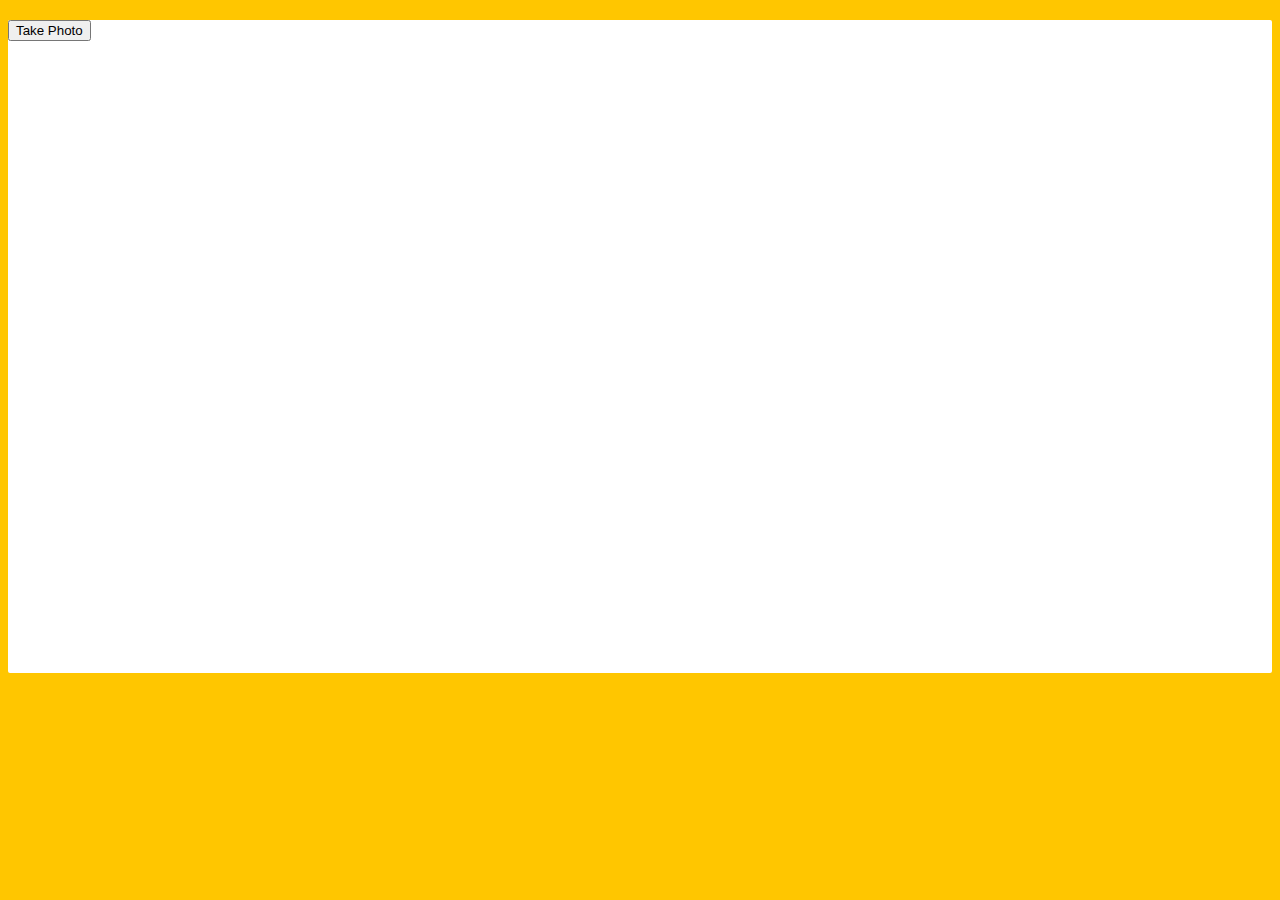
<file: 19 - Webcam Fun/index.html>
<!DOCTYPE html>
<html lang="en">
<head>
  <meta charset="UTF-8">
  <title>Get User Media Code Along!</title>
  <link rel="stylesheet" href="style.css">
</head>
<body>

  <div class="photobooth">
    <div class="controls">
      <button onClick="takePhoto()">Take Photo</button>
<!--       <div class="rgb">
        <label for="rmin">Red Min:</label>
        <input type="range" min=0 max=255 name="rmin">
        <label for="rmax">Red Max:</label>
        <input type="range" min=0 max=255 name="rmax">

        <br>

        <label for="gmin">Green Min:</label>
        <input type="range" min=0 max=255 name="gmin">
        <label for="gmax">Green Max:</label>
        <input type="range" min=0 max=255 name="gmax">

        <br>

        <label for="bmin">Blue Min:</label>
        <input type="range" min=0 max=255 name="bmin">
        <label for="bmax">Blue Max:</label>
        <input type="range" min=0 max=255 name="bmax">
      </div> -->
    </div>

    <canvas class="photo"></canvas>
    <video class="player"></video>
    <div class="strip"></div>
  </div>

  <audio class="snap" src="./snap.mp3" hidden></audio>

  <script src="scripts.js"></script>

</body>
</html>
</file>
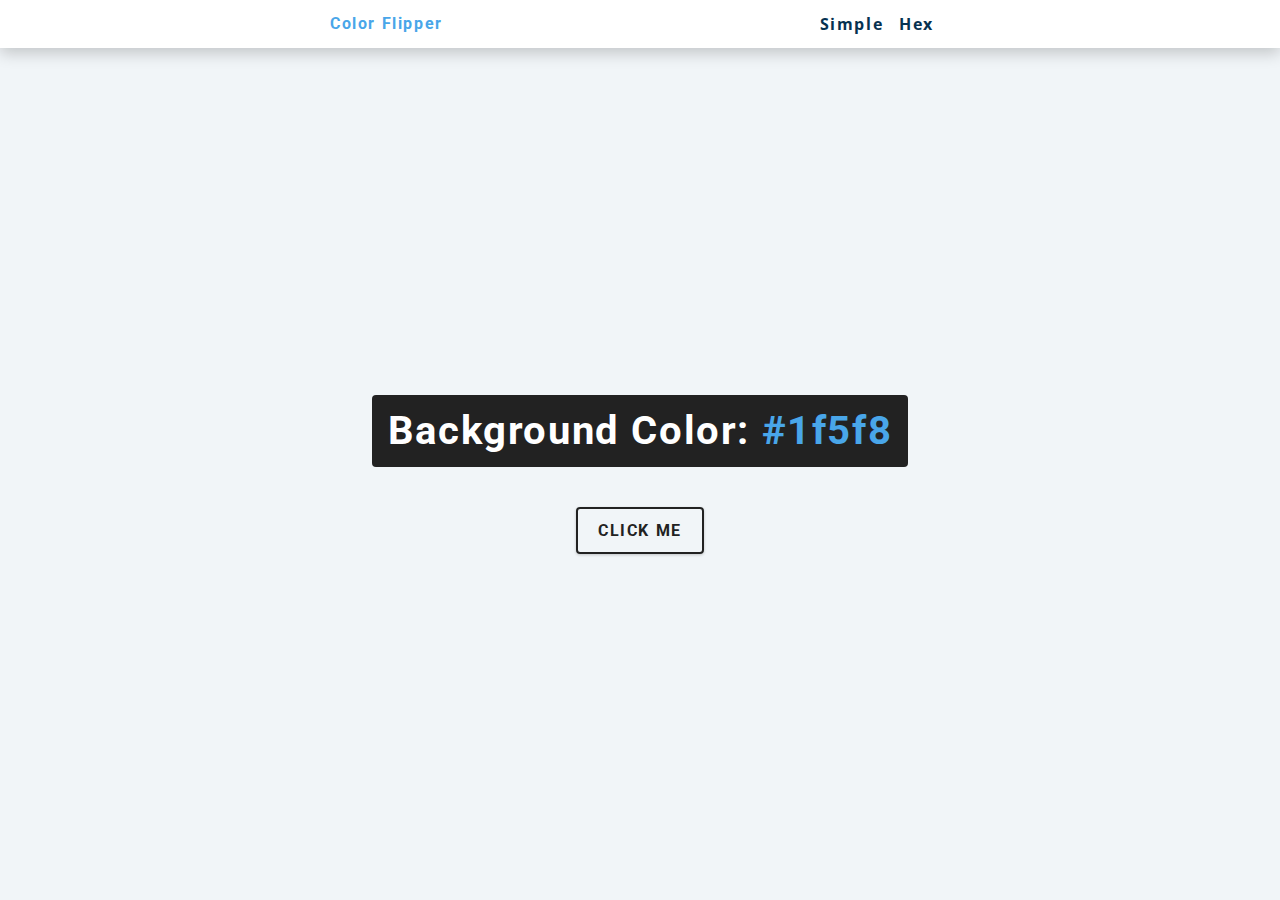
<file: 31 - Color-Flipper/index.html>
<!DOCTYPE html>
<html lang="en">
  <head>
    <meta charset="UTF-8" />
    <meta name="viewport" content="width=device-width, initial-scale=1.0" />
    <title>Color Flipper || Simple</title>

    <!-- styles -->
    <link rel="stylesheet" href="styles.css" />
  </head>
  <body>
    <nav>
      <div class="nav-center">
        <h4>Color Flipper</h4>
        <ul class="nav-links">
          <li>
            <a href="index.html">Simple</a>
          </li>
          <li>
            <a href="hex.html">Hex</a>
          </li>
        </ul>
      </div>
    </nav>
    <main>
      <div class="container">
        <h2>Background Color: <span class="color">#1f5f8</span></h2>
        <button class="btn btn-hero" id="btn">Click Me</button>
      </div>
    </main>
    <!-- javascript -->
    <script src="app.js"></script>
  </body>
</html>
</file>
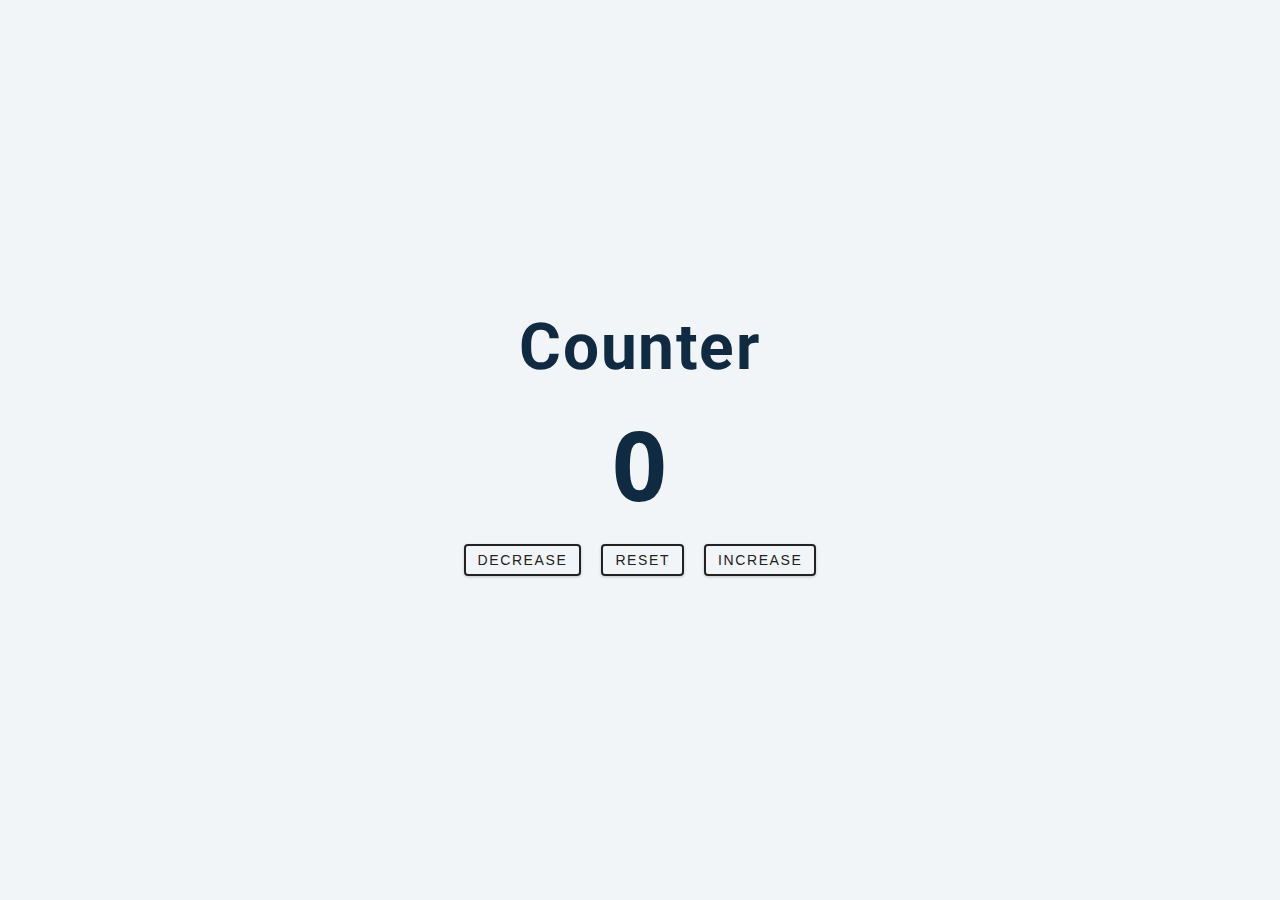
<file: 32 - Counter/index.html>
<!DOCTYPE html>
<html lang="en">
  <head>
    <meta charset="UTF-8" />
    <meta name="viewport" content="width=device-width, initial-scale=1.0" />
    <title>Counter</title>

    <!-- styles -->
    <link rel="stylesheet" href="styles.css" />
  </head>
  <body>
    <main>
      <div class="container">
        <h1>Counter</h1>
        <span id="value">0</span>
        <div class="button-container">
          <button class="btn decrease">Decrease</button>
          <button class="btn reset">Reset</button>
          <button class="btn increase">Increase</button>
        </div>
      </div>
    </main>
    <!-- javascript -->
    <script src="app.js"></script>
  </body>
</html>
</file>
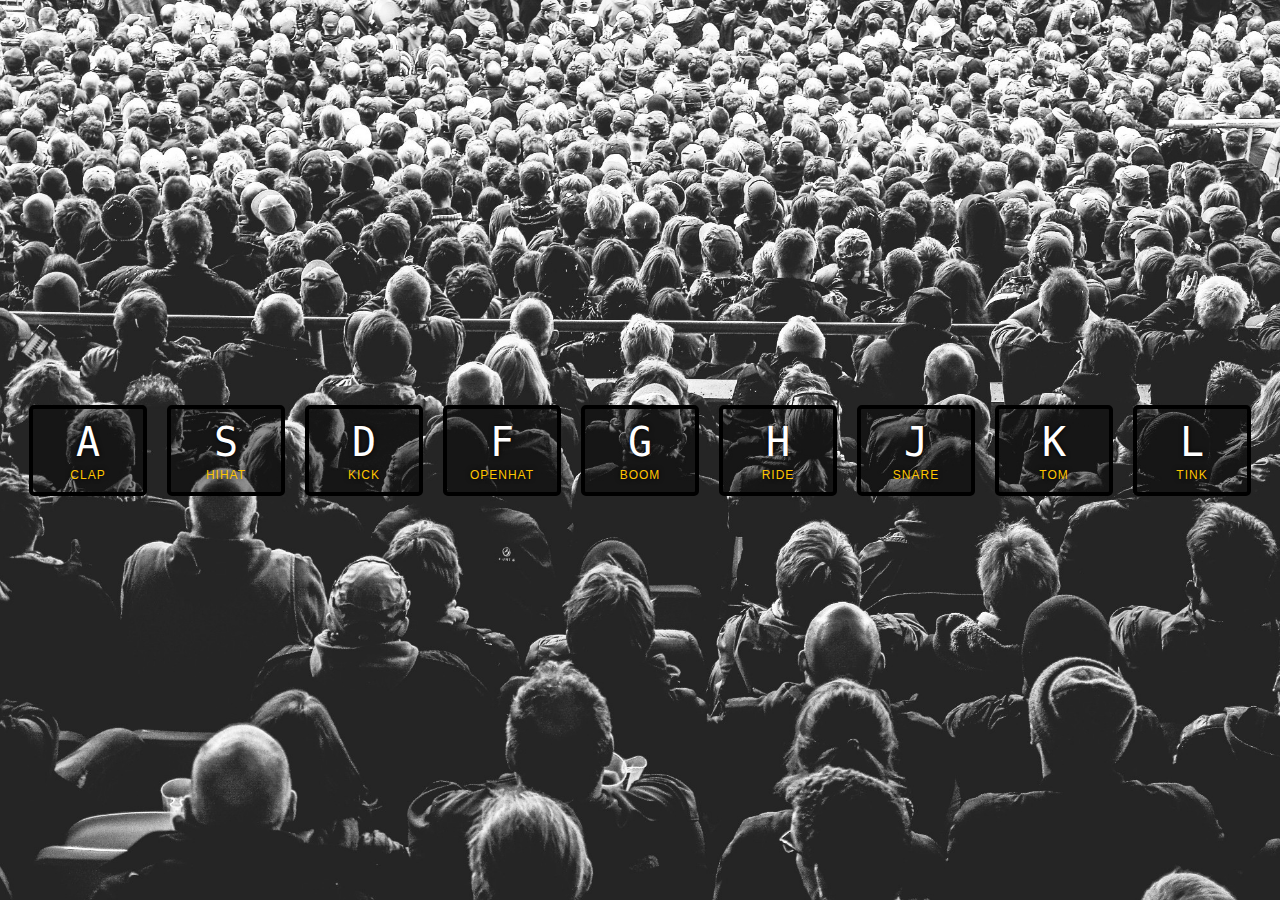
<file: 01 - JavaScript Drum Kit/index-FINISHED.html>
<!DOCTYPE html>
<html lang="en">
<head>
  <meta charset="UTF-8">
  <title>JS Drum Kit</title>
  <link rel="stylesheet" href="style.css">
</head>
<body>


  <div class="keys">
    <div data-key="65" class="key">
      <kbd>A</kbd>
      <span class="sound">clap</span>
    </div>
    <div data-key="83" class="key">
      <kbd>S</kbd>
      <span class="sound">hihat</span>
    </div>
    <div data-key="68" class="key">
      <kbd>D</kbd>
      <span class="sound">kick</span>
    </div>
    <div data-key="70" class="key">
      <kbd>F</kbd>
      <span class="sound">openhat</span>
    </div>
    <div data-key="71" class="key">
      <kbd>G</kbd>
      <span class="sound">boom</span>
    </div>
    <div data-key="72" class="key">
      <kbd>H</kbd>
      <span class="sound">ride</span>
    </div>
    <div data-key="74" class="key">
      <kbd>J</kbd>
      <span class="sound">snare</span>
    </div>
    <div data-key="75" class="key">
      <kbd>K</kbd>
      <span class="sound">tom</span>
    </div>
    <div data-key="76" class="key">
      <kbd>L</kbd>
      <span class="sound">tink</span>
    </div>
  </div>

  <audio data-key="65" src="sounds/clap.wav"></audio>
  <audio data-key="83" src="sounds/hihat.wav"></audio>
  <audio data-key="68" src="sounds/kick.wav"></audio>
  <audio data-key="70" src="sounds/openhat.wav"></audio>
  <audio data-key="71" src="sounds/boom.wav"></audio>
  <audio data-key="72" src="sounds/ride.wav"></audio>
  <audio data-key="74" src="sounds/snare.wav"></audio>
  <audio data-key="75" src="sounds/tom.wav"></audio>
  <audio data-key="76" src="sounds/tink.wav"></audio>

<script>
  function removeTransition(e) {
    if (e.propertyName !== 'transform') return;
    e.target.classList.remove('playing');
  }

  function playSound(e) {
    const audio = document.querySelector(`audio[data-key="${e.keyCode}"]`);
    const key = document.querySelector(`div[data-key="${e.keyCode}"]`);
    if (!audio) return;

    key.classList.add('playing');
    audio.currentTime = 0;
    audio.play();
  }

  const keys = Array.from(document.querySelectorAll('.key'));
  keys.forEach(key => key.addEventListener('transitionend', removeTransition));
  window.addEventListener('keydown', playSound);
</script>


</body>
</html>
</file>
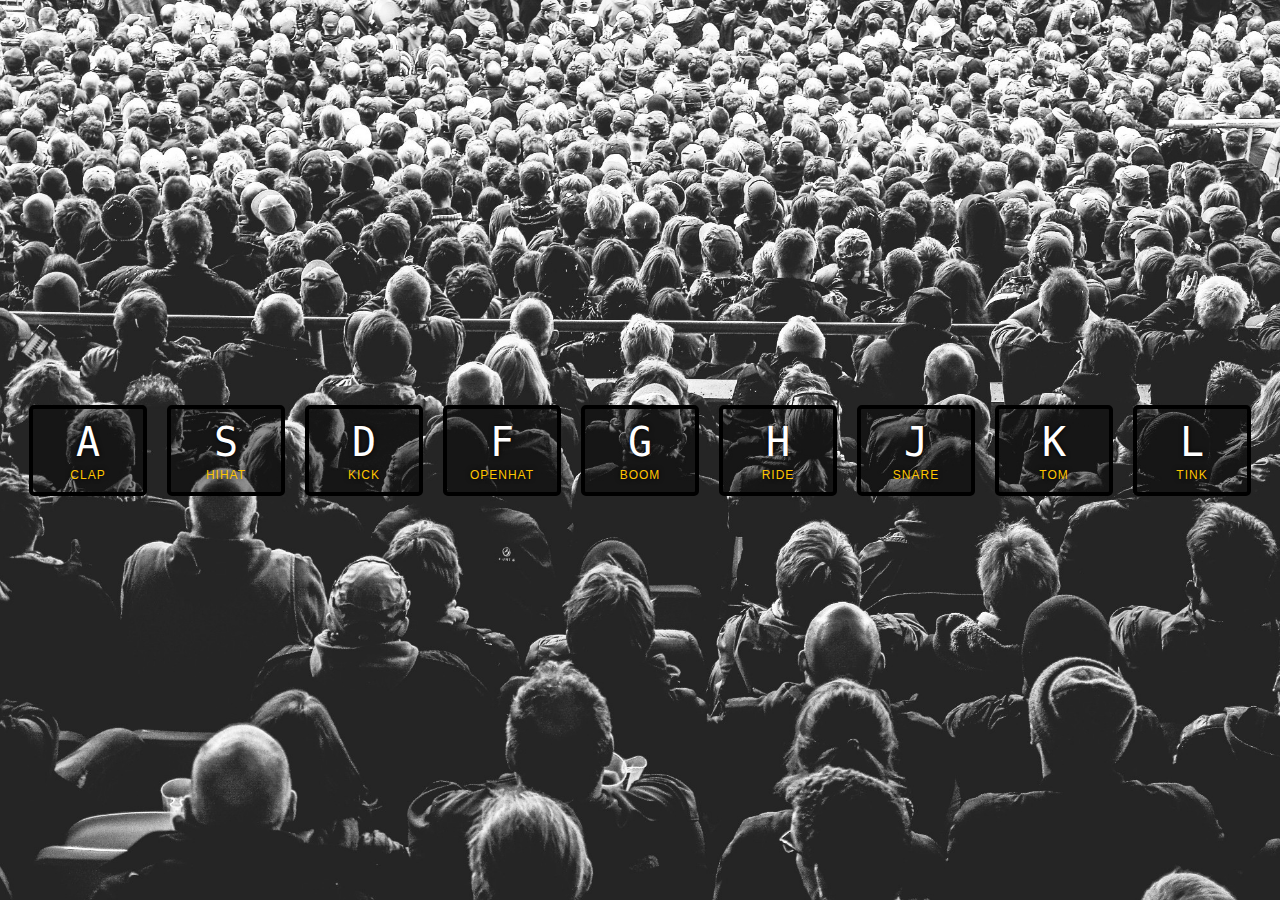
<file: 01 - JavaScript Drum Kit/index-START.html>
<!DOCTYPE html>
<html lang="en">
  <head>
    <meta charset="UTF-8" />
    <title>JS Drum Kit</title>
    <link rel="stylesheet" href="style.css" />
  </head>
  <body>
    <div class="keys">
      <div data-key="65" class="key" id="test">
        <kbd>A</kbd>
        <span class="sound">clap</span>
      </div>
      <div data-key="83" class="key">
        <kbd>S</kbd>
        <span class="sound">hihat</span>
      </div>
      <div data-key="68" class="key">
        <kbd>D</kbd>
        <span class="sound">kick</span>
      </div>
      <div data-key="70" class="key">
        <kbd>F</kbd>
        <span class="sound">openhat</span>
      </div>
      <div data-key="71" class="key">
        <kbd>G</kbd>
        <span class="sound">boom</span>
      </div>
      <div data-key="72" class="key">
        <kbd>H</kbd>
        <span class="sound">ride</span>
      </div>
      <div data-key="74" class="key">
        <kbd>J</kbd>
        <span class="sound">snare</span>
      </div>
      <div data-key="75" class="key">
        <kbd>K</kbd>
        <span class="sound">tom</span>
      </div>
      <div data-key="76" class="key">
        <kbd>L</kbd>
        <span class="sound">tink</span>
      </div>
    </div>

    <audio data-key="65" src="sounds/clap.wav"></audio>
    <audio data-key="83" src="sounds/hihat.wav"></audio>
    <audio data-key="68" src="sounds/kick.wav"></audio>
    <audio data-key="70" src="sounds/openhat.wav"></audio>
    <audio data-key="71" src="sounds/boom.wav"></audio>
    <audio data-key="72" src="sounds/ride.wav"></audio>
    <audio data-key="74" src="sounds/snare.wav"></audio>
    <audio data-key="75" src="sounds/tom.wav"></audio>
    <audio data-key="76" src="sounds/tink.wav"></audio>

    <script src="script.js"></script>
  </body>
</html>
</file>
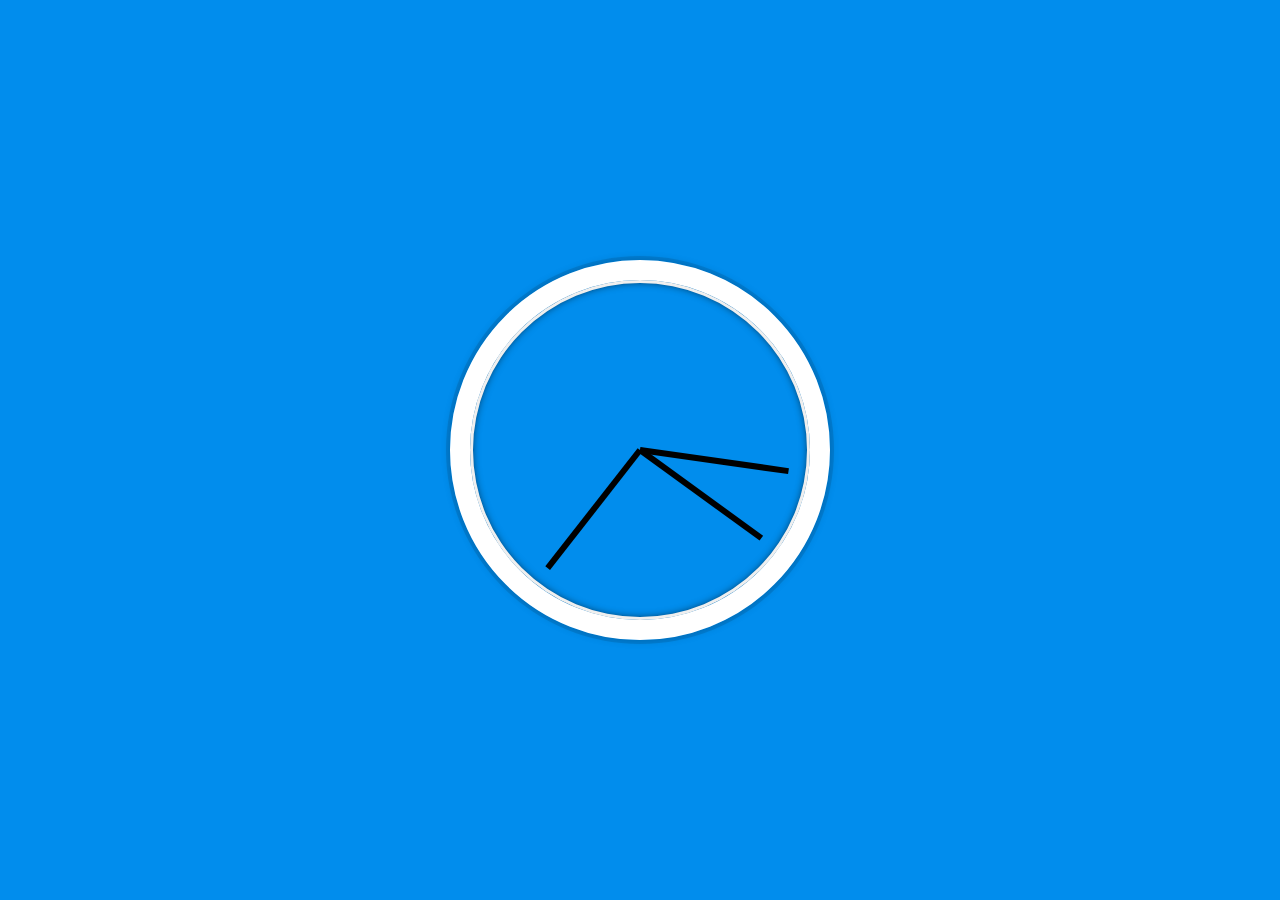
<file: 02 - JS and CSS Clock/index-FINISHED.html>
<!DOCTYPE html>
<html lang="en">
<head>
  <meta charset="UTF-8">
  <title>JS + CSS Clock</title>
</head>
<body>


    <div class="clock">
      <div class="clock-face">
        <div class="hand hour-hand"></div>
        <div class="hand min-hand"></div>
        <div class="hand second-hand"></div>
      </div>
    </div>


  <style>
    html {
      background: #018DED url(https://unsplash.it/1500/1000?image=881&blur=5);
      background-size: cover;
      font-family: 'helvetica neue';
      text-align: center;
      font-size: 10px;
    }

    body {
      margin: 0;
      font-size: 2rem;
      display: flex;
      flex: 1;
      min-height: 100vh;
      align-items: center;
    }

    .clock {
      width: 30rem;
      height: 30rem;
      border: 20px solid white;
      border-radius: 50%;
      margin: 50px auto;
      position: relative;
      padding: 2rem;
      box-shadow:
        0 0 0 4px rgba(0,0,0,0.1),
        inset 0 0 0 3px #EFEFEF,
        inset 0 0 10px black,
        0 0 10px rgba(0,0,0,0.2);
    }

    .clock-face {
      position: relative;
      width: 100%;
      height: 100%;
      transform: translateY(-3px); /* account for the height of the clock hands */
    }

    .hand {
      width: 50%;
      height: 6px;
      background: black;
      position: absolute;
      top: 50%;
      transform-origin: 100%;
      transform: rotate(90deg);
      transition: all 0.05s;
      transition-timing-function: cubic-bezier(0.1, 2.7, 0.58, 1);
    }
</style>

<script>
  const secondHand = document.querySelector('.second-hand');
  const minsHand = document.querySelector('.min-hand');
  const hourHand = document.querySelector('.hour-hand');

  function setDate() {
    const now = new Date();

    const seconds = now.getSeconds();
    const secondsDegrees = ((seconds / 60) * 360) + 90;
    secondHand.style.transform = `rotate(${secondsDegrees}deg)`;

    const mins = now.getMinutes();
    const minsDegrees = ((mins / 60) * 360) + ((seconds/60)*6) + 90;
    minsHand.style.transform = `rotate(${minsDegrees}deg)`;

    const hour = now.getHours();
    const hourDegrees = ((hour / 12) * 360) + ((mins/60)*30) + 90;
    hourHand.style.transform = `rotate(${hourDegrees}deg)`;
  }

  setInterval(setDate, 1000);

  setDate();

</script>
</body>
</html>
</file>
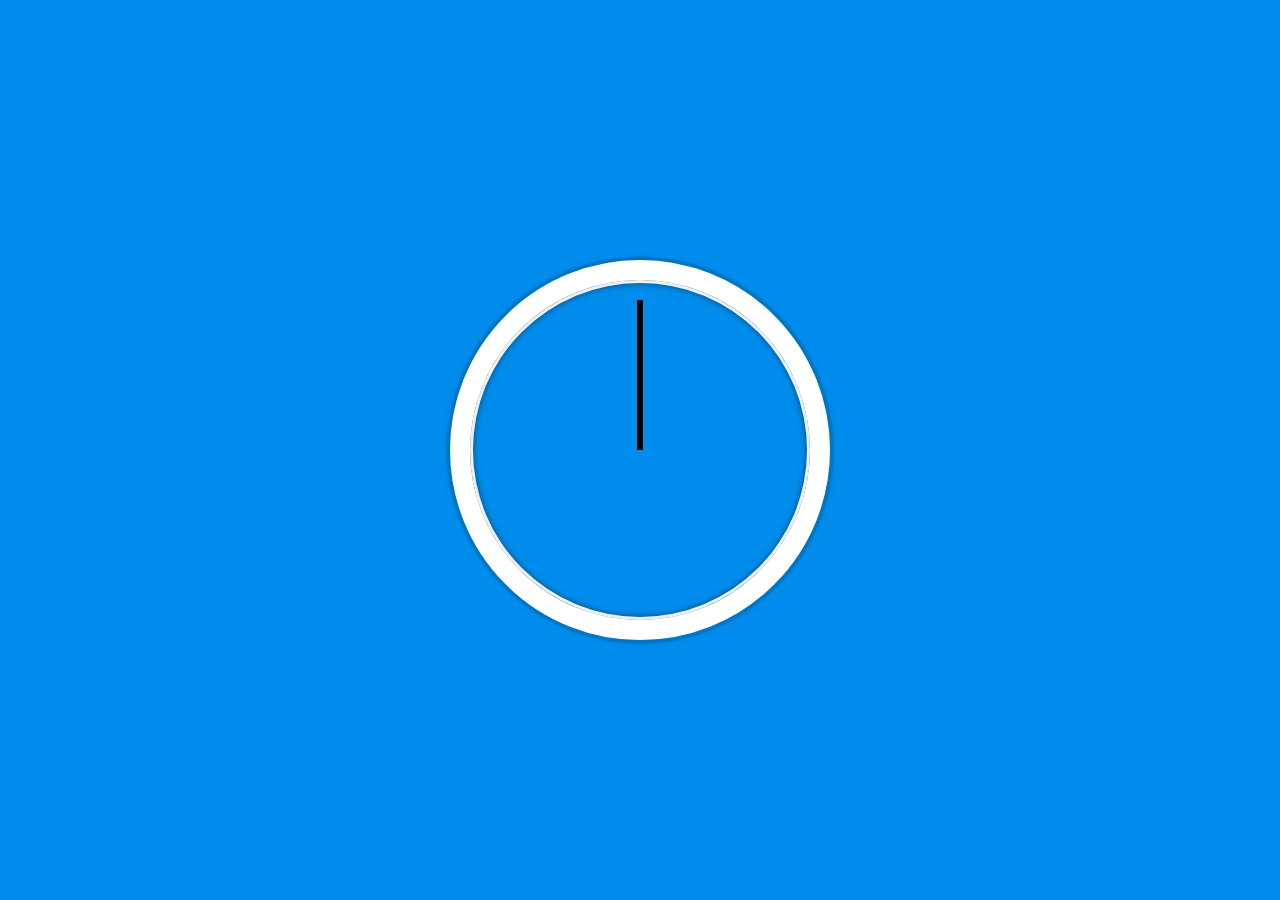
<file: 02 - JS and CSS Clock/index-START.html>
<!DOCTYPE html>
<html lang="en">
  <head>
    <meta charset="UTF-8" />
    <title>JS + CSS Clock</title>
  </head>
  <body>
    <div class="clock">
      <div class="clock-face">
        <div class="hand hour-hand"></div>
        <div class="hand min-hand"></div>
        <div class="hand second-hand"></div>
      </div>
    </div>

    <style>
      html {
        background: #018ded url(https://unsplash.it/1500/1000?image=881&blur=5);
        background-size: cover;
        font-family: "helvetica neue";
        text-align: center;
        font-size: 10px;
      }

      body {
        margin: 0;
        font-size: 2rem;
        display: flex;
        flex: 1;
        min-height: 100vh;
        align-items: center;
      }

      .clock {
        width: 30rem;
        height: 30rem;
        border: 20px solid white;
        border-radius: 50%;
        margin: 50px auto;
        position: relative;
        padding: 2rem;
        box-shadow: 0 0 0 4px rgba(0, 0, 0, 0.1), inset 0 0 0 3px #efefef,
          inset 0 0 10px black, 0 0 10px rgba(0, 0, 0, 0.2);
      }

      .clock-face {
        position: relative;
        width: 100%;
        height: 100%;
        transform: translateY(
          -3px
        ); /* account for the height of the clock hands */
      }

      .hand {
        width: 50%;
        height: 6px;
        background: black;
        position: absolute;
        top: 50%;
        transform: rotate(
          90deg
        ); /* to make clock hands vertical. But by default,it is going to rotate itself on the exact middle of the element. */
        transform-origin: 100%; /*We want to rotate it on the very right hand side. Transform-origin CSS proprty sets the origin for an element's transformations. Changing the value from 50% to 100% shifts the point of origin for the transformation to the furthest point on the x-axis of the HTML element.
      */
        transition: all 0.05s;
        transition-timing-function: cubic-bezier(
          0.165,
          0.84,
          0.44,
          1
        ); /*ticking function*/
      }
    </style>

    <script>
      const hourHand = document.querySelector(".hour-hand");
      const minHand = document.querySelector(".min-hand");
      const secondHand = document.querySelector(".second-hand");

      const calcRotateHour = function () {
        const now = new Date(); // grab the date
        //seconds

        let second = now.getSeconds();
        /* 90 degrees added to compansate for the shift at the beginning)*/
        let secondDegree = (second / 60) * 360 + 90;
        // if(secondDegree===90){
        //   secondHand.style()
        // }
        secondHand.style.transform = `rotate(${secondDegree}deg)`;

        //minutes
        let minute = now.getMinutes();
        let minDegree = (minute / 60) * 360 + (second / 60) * 6 + 90; //Because every min. minHand should change its location 6 degree. To reach 360 degree at the end.
        minHand.style.transform = `rotate(${minDegree}deg)`;

        //hour
        let hour = now.getHours();
        let hourDegree = (hour / 12) * 360 + (minute / 60) * 30 + 90; // (minute/60) *30 means every minute, the hourHand should also proceed. 360/12 =30 therefore to find how much degree should hourDegree change, we should calculate and add this to the hourDegree as well. So, every hour hourHand should change its location 30 degree to reach 360 degree at the end.
        hourHand.style.transform = `rotate(${hourDegree}deg)`;
      };
      setInterval(calcRotateHour, 1000);
    </script>
  </body>
</html>
</file>
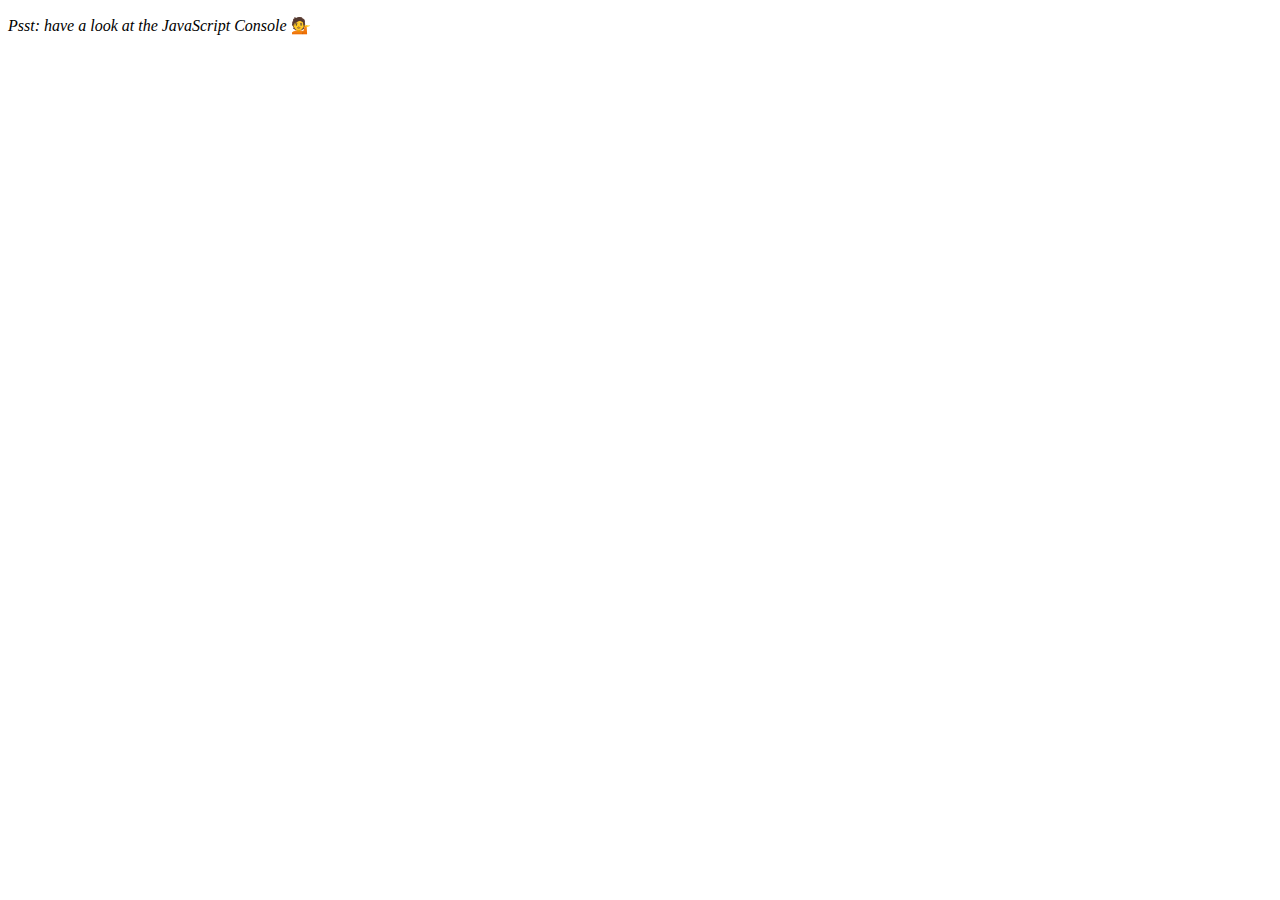
<file: 04 - Array Cardio Day 1/index-FINISHED.html>
<!DOCTYPE html>
<html lang="en">
<head>
  <meta charset="UTF-8">
  <title>Array Cardio 💪</title>
</head>
<body>
  <p><em>Psst: have a look at the JavaScript Console</em> 💁</p>
  <script>
    // Get your shorts on - this is an array workout!
    // ## Array Cardio Day 1

    // Some data we can work with

    const inventors = [
      { first: 'Albert', last: 'Einstein', year: 1879, passed: 1955 },
      { first: 'Isaac', last: 'Newton', year: 1643, passed: 1727 },
      { first: 'Galileo', last: 'Galilei', year: 1564, passed: 1642 },
      { first: 'Marie', last: 'Curie', year: 1867, passed: 1934 },
      { first: 'Johannes', last: 'Kepler', year: 1571, passed: 1630 },
      { first: 'Nicolaus', last: 'Copernicus', year: 1473, passed: 1543 },
      { first: 'Max', last: 'Planck', year: 1858, passed: 1947 },
      { first: 'Katherine', last: 'Blodgett', year: 1898, passed: 1979 },
      { first: 'Ada', last: 'Lovelace', year: 1815, passed: 1852 },
      { first: 'Sarah E.', last: 'Goode', year: 1855, passed: 1905 },
      { first: 'Lise', last: 'Meitner', year: 1878, passed: 1968 },
      { first: 'Hanna', last: 'Hammarström', year: 1829, passed: 1909 }
    ];

    const people = [
      'Bernhard, Sandra', 'Bethea, Erin', 'Becker, Carl', 'Bentsen, Lloyd', 'Beckett, Samuel', 'Blake, William', 'Berger, Ric', 'Beddoes, Mick', 'Beethoven, Ludwig',
      'Belloc, Hilaire', 'Begin, Menachem', 'Bellow, Saul', 'Benchley, Robert', 'Blair, Robert', 'Benenson, Peter', 'Benjamin, Walter', 'Berlin, Irving',
      'Benn, Tony', 'Benson, Leana', 'Bent, Silas', 'Berle, Milton', 'Berry, Halle', 'Biko, Steve', 'Beck, Glenn', 'Bergman, Ingmar', 'Black, Elk', 'Berio, Luciano',
      'Berne, Eric', 'Berra, Yogi', 'Berry, Wendell', 'Bevan, Aneurin', 'Ben-Gurion, David', 'Bevel, Ken', 'Biden, Joseph', 'Bennington, Chester', 'Bierce, Ambrose',
      'Billings, Josh', 'Birrell, Augustine', 'Blair, Tony', 'Beecher, Henry', 'Biondo, Frank'
    ];
    
    // Array.prototype.filter()
    // 1. Filter the list of inventors for those who were born in the 1500's
    const fifteen = inventors.filter(inventor => (inventor.year >= 1500 && inventor.year < 1600));

    console.table(fifteen);

    // Array.prototype.map()
    // 2. Give us an array of the inventor first and last names
    const fullNames = inventors.map(inventor => `${inventor.first} ${inventor.last}`);
    console.log(fullNames);

    // Array.prototype.sort()
    // 3. Sort the inventors by birthdate, oldest to youngest
    // const ordered = inventors.sort(function(a, b) {
    //   if(a.year > b.year) {
    //     return 1;
    //   } else {
    //     return -1;
    //   }
    // });

    const ordered = inventors.sort((a, b) => a.year > b.year ? 1 : -1);
    console.table(ordered);

    // Array.prototype.reduce()
    // 4. How many years did all the inventors live?
    const totalYears = inventors.reduce((total, inventor) => {
      return total + (inventor.passed - inventor.year);
    }, 0);

    console.log(totalYears);

    // 5. Sort the inventors by years lived
    const oldest = inventors.sort(function(a, b) {
      const lastInventor = a.passed - a.year;
      const nextInventor = b.passed - b.year;
      return lastInventor > nextInventor ? -1 : 1;
    });
    console.table(oldest);

    // 6. create a list of Boulevards in Paris that contain 'de' anywhere in the name
    // https://en.wikipedia.org/wiki/Category:Boulevards_in_Paris

    // const category = document.querySelector('.mw-category');
    // const links = Array.from(category.querySelectorAll('a'));
    // const de = links
    //             .map(link => link.textContent)
    //             .filter(streetName => streetName.includes('de'));

    // 7. sort Exercise
    // Sort the people alphabetically by last name
    const alpha = people.sort((lastOne, nextOne) => {
      const [aLast, aFirst] = lastOne.split(', ');
      const [bLast, bFirst] = nextOne.split(', ');
      return aLast > bLast ? 1 : -1;
    });
    console.log(alpha);

    // 8. Reduce Exercise
    // Sum up the instances of each of these
    const data = ['car', 'car', 'truck', 'truck', 'bike', 'walk', 'car', 'van', 'bike', 'walk', 'car', 'van', 'car', 'truck', 'pogostick'];

    const transportation = data.reduce(function(obj, item) {
      if (!obj[item]) {
        obj[item] = 0;
      }
      obj[item]++;
      return obj;
    }, {});

    console.log(transportation);

  </script>
</body>
</html>
</file>
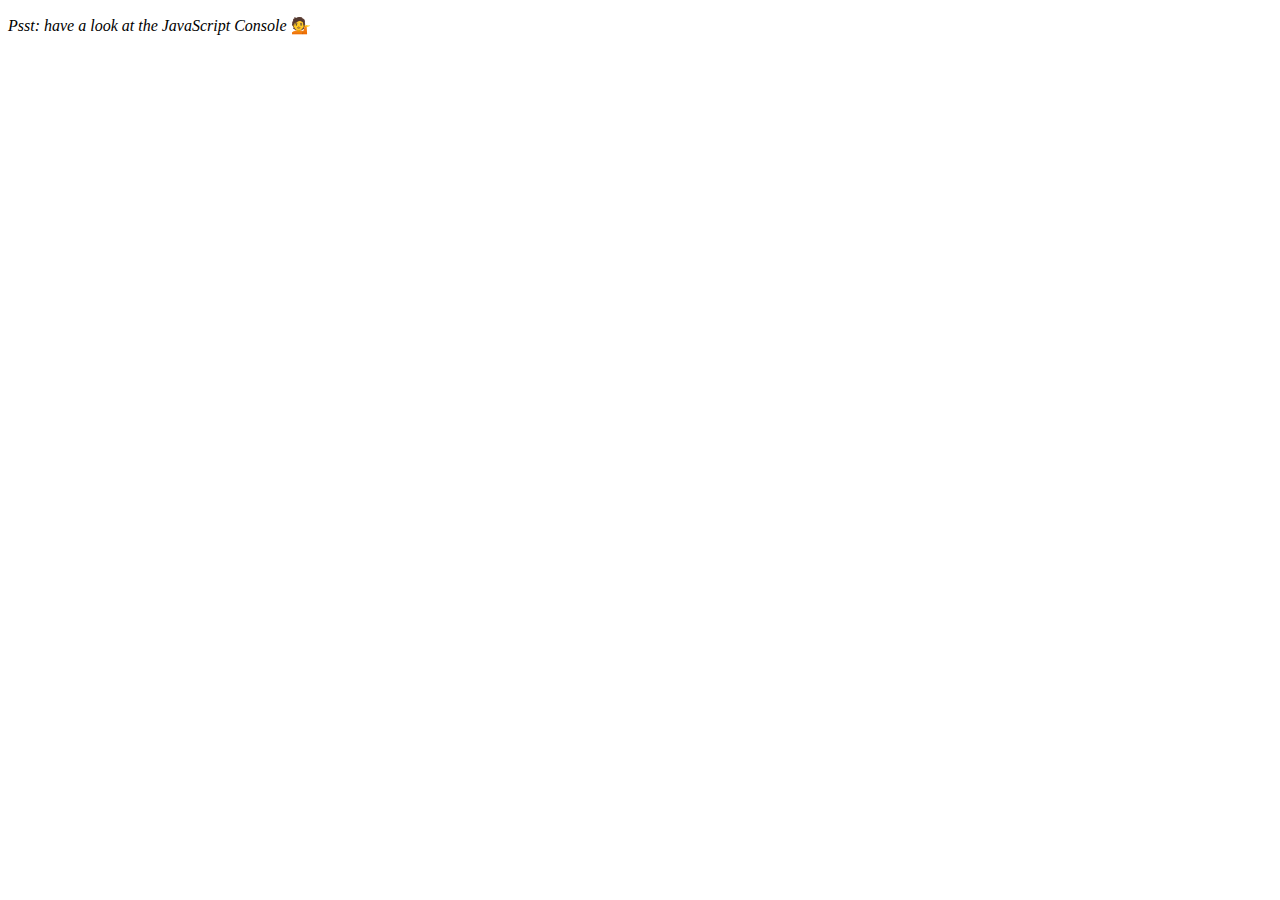
<file: 04 - Array Cardio Day 1/index-START.html>
<!DOCTYPE html>
<html lang="en">
  <head>
    <meta charset="UTF-8" />
    <title>Array Cardio 💪</title>
  </head>
  <body>
    <p><em>Psst: have a look at the JavaScript Console</em> 💁</p>
    <script>
      // Get your shorts on - this is an array workout!
      // ## Array Cardio Day 1

      // Some data we can work with

      const inventors = [
        { first: "Albert", last: "Einstein", year: 1879, passed: 1955 },
        { first: "Isaac", last: "Newton", year: 1643, passed: 1727 },
        { first: "Galileo", last: "Galilei", year: 1564, passed: 1642 },
        { first: "Marie", last: "Curie", year: 1867, passed: 1934 },
        { first: "Johannes", last: "Kepler", year: 1571, passed: 1630 },
        { first: "Nicolaus", last: "Copernicus", year: 1473, passed: 1543 },
        { first: "Max", last: "Planck", year: 1858, passed: 1947 },
        { first: "Katherine", last: "Blodgett", year: 1898, passed: 1979 },
        { first: "Ada", last: "Lovelace", year: 1815, passed: 1852 },
        { first: "Sarah E.", last: "Goode", year: 1855, passed: 1905 },
        { first: "Lise", last: "Meitner", year: 1878, passed: 1968 },
        { first: "Hanna", last: "Hammarström", year: 1829, passed: 1909 },
      ];

      const people = [
        "Bernhard, Sandra",
        "Bethea, Erin",
        "Becker, Carl",
        "Bentsen, Lloyd",
        "Beckett, Samuel",
        "Blake, William",
        "Berger, Ric",
        "Beddoes, Mick",
        "Beethoven, Ludwig",
        "Belloc, Hilaire",
        "Begin, Menachem",
        "Bellow, Saul",
        "Benchley, Robert",
        "Blair, Robert",
        "Benenson, Peter",
        "Benjamin, Walter",
        "Berlin, Irving",
        "Benn, Tony",
        "Benson, Leana",
        "Bent, Silas",
        "Berle, Milton",
        "Berry, Halle",
        "Biko, Steve",
        "Beck, Glenn",
        "Bergman, Ingmar",
        "Black, Elk",
        "Berio, Luciano",
        "Berne, Eric",
        "Berra, Yogi",
        "Berry, Wendell",
        "Bevan, Aneurin",
        "Ben-Gurion, David",
        "Bevel, Ken",
        "Biden, Joseph",
        "Bennington, Chester",
        "Bierce, Ambrose",
        "Billings, Josh",
        "Birrell, Augustine",
        "Blair, Tony",
        "Beecher, Henry",
        "Biondo, Frank",
      ];

      // Array.prototype.filter()
      // 1. Filter the list of inventors for those who were born in the 1500's
      const fifteen = inventors.filter(function (inventor) {
        if (inventor.year >= 1500 && inventor.year < 1600) {
          return true;
        }
      });

      //Arrow Function
      // const fifteen = inventors.filter(
      //   (inventor) => inventor.year >= 1500 && inventor.year < 1600
      // );

      console.table(fifteen);

      // Array.prototype.map()
      // 2. Give us an array of the inventors first and last names
      const fullName = inventors.map(
        (inventor) => inventor.first + " " + inventor.last
      );

      console.log(fullName);
      // Array.prototype.sort()
      // 3. Sort the inventors by birthdate, oldest to youngest
      const ordered = inventors.sort(function (a, b) {
        if (a.year > b.year) {
          return 1;
        } else {
          return -1;
        }
      });
      console.table(ordered);
      // Array.prototype.reduce()
      // 4. How many years did all the inventors live all together?
      const totalYears = inventors.reduce((total, inventor) => {
        return total + (inventor.passed - inventor.year);
      }, 0);
      console.log(totalYears);
      // 5. Sort the inventors by years lived - ascending order
      const oldest = inventors.sort(function (a, b) {
        const lastGuy = a.passed - a.year;
        const nextGuy = b.passed - b.year;
        return lastGuy < nextGuy ? -1 : 1;
      });
      console.table(oldest);
      // 6. create a list of Boulevards in Paris that contain 'de' anywhere in the name
      // https://en.wikipedia.org/wiki/Category:Boulevards_in_Paris

      // const category = document.querySelector(".mw-category");
      // const links = Array.from(category.querySelectorAll("a")); // Another way ES6 - [...category.querySelectorAll("a")];

      // const de = links
      //   .map((link) => link.textContent)
      //   .filter((streetName) => streetName.includes("de"));

      // 7. sort Exercise
      // Sort the people alphabetically by last name
      const alpha = people.sort(function (lastOne, nextOne) {
        const [alast, afirst] = lastOne.split(", ");
        const [blast, bfirst] = nextOne.split(", "); // divide them by ", " and put them in an array.
        return alast > blast ? 1 : -1;
      });
      console.log(alpha);
      // 8. Reduce Exercise
      // Sum up the instances of each of these
      const data = [
        "car",
        "car",
        "truck",
        "truck",
        "bike",
        "walk",
        "car",
        "van",
        "bike",
        "walk",
        "car",
        "van",
        "car",
        "truck",
      ];

      const transport = data.reduce(function (obj, item) {
        if (!obj[item]) {
          obj[item] = 0;
        }
        obj[item]++;
        return obj;
      }, {});

      console.log(transport);
    </script>
  </body>
</html>
</file>
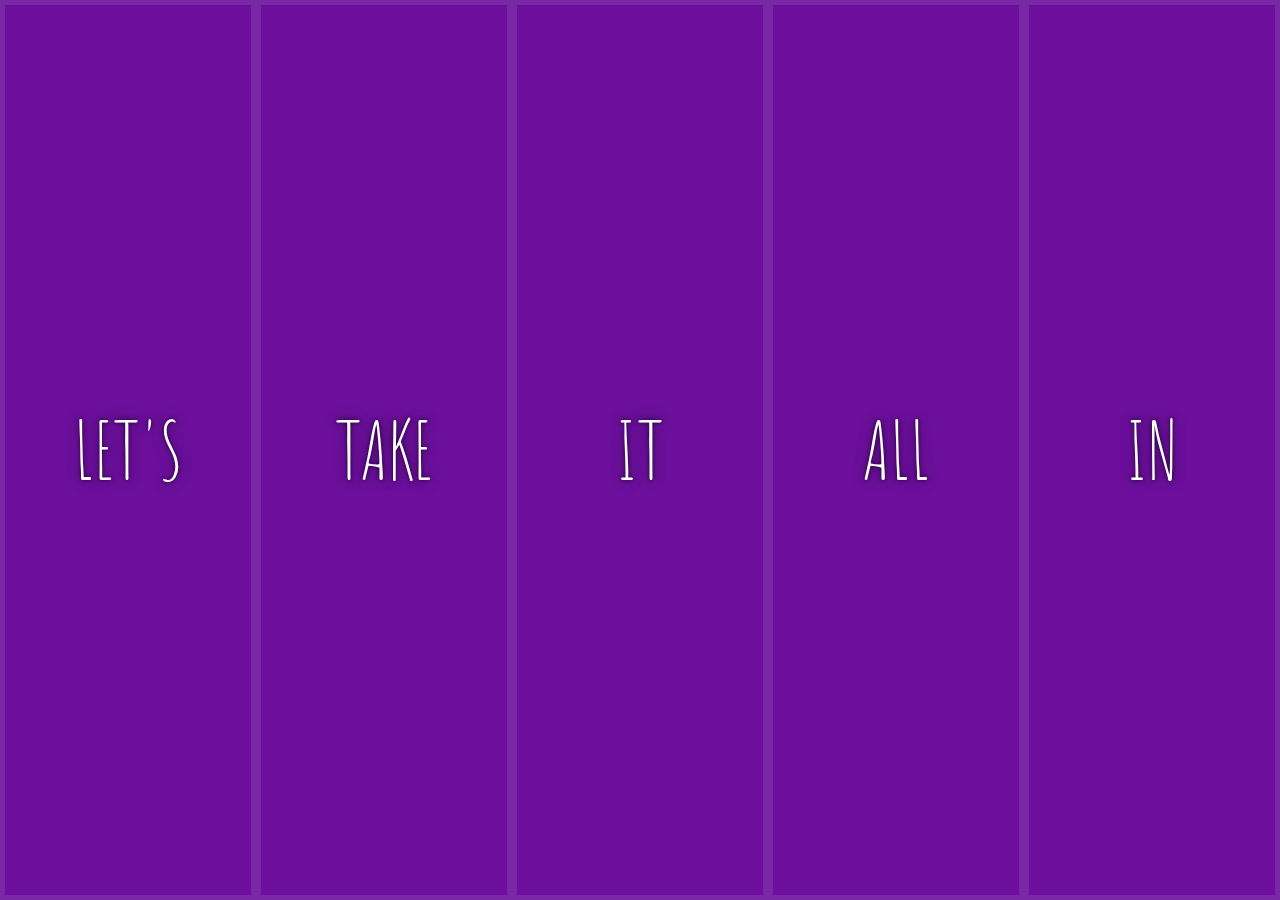
<file: 05 - Flex Panel Gallery/index-FINISHED.html>
<!DOCTYPE html>
<html lang="en">
<head>
  <meta charset="UTF-8">
  <title>Flex Panels 💪</title>
  <link href='https://fonts.googleapis.com/css?family=Amatic+SC' rel='stylesheet' type='text/css'>
</head>
<body>
  <style>
    html {
      box-sizing: border-box;
      background: #ffc600;
      font-family: 'helvetica neue';
      font-size: 20px;
      font-weight: 200;
    }
    
    body {
      margin: 0;
    }
    
    *, *:before, *:after {
      box-sizing: inherit;
    }

    .panels {
      min-height: 100vh;
      overflow: hidden;
      display: flex;
    }

    .panel {
      background: #6B0F9C;
      box-shadow: inset 0 0 0 5px rgba(255,255,255,0.1);
      color: white;
      text-align: center;
      align-items: center;
      /* Safari transitionend event.propertyName === flex */
      /* Chrome + FF transitionend event.propertyName === flex-grow */
      transition:
        font-size 0.7s cubic-bezier(0.61,-0.19, 0.7,-0.11),
        flex 0.7s cubic-bezier(0.61,-0.19, 0.7,-0.11),
        background 0.2s;
      font-size: 20px;
      background-size: cover;
      background-position: center;
      flex: 1;
      justify-content: center;
      display: flex;
      flex-direction: column;
    }

    .panel1 { background-image:url(https://source.unsplash.com/gYl-UtwNg_I/1500x1500); }
    .panel2 { background-image:url(https://source.unsplash.com/rFKUFzjPYiQ/1500x1500); }
    .panel3 { background-image:url(https://images.unsplash.com/photo-1465188162913-8fb5709d6d57?ixlib=rb-0.3.5&q=80&fm=jpg&crop=faces&cs=tinysrgb&w=1500&h=1500&fit=crop&s=967e8a713a4e395260793fc8c802901d); }
    .panel4 { background-image:url(https://source.unsplash.com/ITjiVXcwVng/1500x1500); }
    .panel5 { background-image:url(https://source.unsplash.com/3MNzGlQM7qs/1500x1500); }

    /* Flex Items */
    .panel > * {
      margin: 0;
      width: 100%;
      transition: transform 0.5s;
      flex: 1 0 auto;
      display: flex;
      justify-content: center;
      align-items: center;
    }

    .panel > *:first-child { transform: translateY(-100%); }
    .panel.open-active > *:first-child { transform: translateY(0); }
    .panel > *:last-child { transform: translateY(100%); }
    .panel.open-active > *:last-child { transform: translateY(0); }

    .panel p {
      text-transform: uppercase;
      font-family: 'Amatic SC', cursive;
      text-shadow: 0 0 4px rgba(0, 0, 0, 0.72), 0 0 14px rgba(0, 0, 0, 0.45);
      font-size: 2em;
    }
    
    .panel p:nth-child(2) {
      font-size: 4em;
    }

    .panel.open {
      flex: 5;
      font-size: 40px;
    }
    
    @media only screen and (max-width: 600px) {
      .panel p {
        font-size: 1em;
      }
    }
  </style>


  <div class="panels">
    <div class="panel panel1">
      <p>Hey</p>
      <p>Let's</p>
      <p>Dance</p>
    </div>
    <div class="panel panel2">
      <p>Give</p>
      <p>Take</p>
      <p>Receive</p>
    </div>
    <div class="panel panel3">
      <p>Experience</p>
      <p>It</p>
      <p>Today</p>
    </div>
    <div class="panel panel4">
      <p>Give</p>
      <p>All</p>
      <p>You can</p>
    </div>
    <div class="panel panel5">
      <p>Life</p>
      <p>In</p>
      <p>Motion</p>
    </div>
  </div>

  <script>
    const panels = document.querySelectorAll('.panel');

    function toggleOpen() {
      console.log('Hello');
      this.classList.toggle('open');
    }

    function toggleActive(e) {
      console.log(e.propertyName);
      if (e.propertyName.includes('flex')) {
        this.classList.toggle('open-active');
      }
    }

    panels.forEach(panel => panel.addEventListener('click', toggleOpen));
    panels.forEach(panel => panel.addEventListener('transitionend', toggleActive));
  </script>

</body>
</html>
</file>
<file: 19 - Webcam Fun/style.css>
html {
  box-sizing: border-box;
}

*, *:before, *:after {
  box-sizing: inherit;
}

html {
  font-size: 10px;
  background: #ffc600;
}

.photobooth {
  background: white;
  max-width: 150rem;
  margin: 2rem auto;
  border-radius: 2px;
}

/*clearfix*/
.photobooth:after {
  content: '';
  display: block;
  clear: both;
}

.photo {
  width: 100%;
  float: left;
}

.player {
  position: absolute;
  top: 20px;
  right: 20px;
  width:200px;
}

/*
  Strip!
*/

.strip {
  padding: 2rem;
}

.strip img {
  width: 100px;
  overflow-x: scroll;
  padding: 0.8rem 0.8rem 2.5rem 0.8rem;
  box-shadow: 0 0 3px rgba(0,0,0,0.2);
  background: white;
}

.strip a:nth-child(5n+1) img { transform: rotate(10deg); }
.strip a:nth-child(5n+2) img { transform: rotate(-2deg); }
.strip a:nth-child(5n+3) img { transform: rotate(8deg); }
.strip a:nth-child(5n+4) img { transform: rotate(-11deg); }
.strip a:nth-child(5n+5) img { transform: rotate(12deg); }
</file>
<file: 31 - Color-Flipper/styles.css>
/*
=============== 
Fonts
===============
*/
@import url("https://fonts.googleapis.com/css?family=Open+Sans|Roboto:400,700&display=swap");

/*
=============== 
Variables
===============
*/

:root {
  /* dark shades of primary color*/
  --clr-primary-1: hsl(205, 86%, 17%);
  --clr-primary-2: hsl(205, 77%, 27%);
  --clr-primary-3: hsl(205, 72%, 37%);
  --clr-primary-4: hsl(205, 63%, 48%);
  /* primary/main color */
  --clr-primary-5: hsl(205, 78%, 60%);
  /* lighter shades of primary color */
  --clr-primary-6: hsl(205, 89%, 70%);
  --clr-primary-7: hsl(205, 90%, 76%);
  --clr-primary-8: hsl(205, 86%, 81%);
  --clr-primary-9: hsl(205, 90%, 88%);
  --clr-primary-10: hsl(205, 100%, 96%);
  /* darkest grey - used for headings */
  --clr-grey-1: hsl(209, 61%, 16%);
  --clr-grey-2: hsl(211, 39%, 23%);
  --clr-grey-3: hsl(209, 34%, 30%);
  --clr-grey-4: hsl(209, 28%, 39%);
  /* grey used for paragraphs */
  --clr-grey-5: hsl(210, 22%, 49%);
  --clr-grey-6: hsl(209, 23%, 60%);
  --clr-grey-7: hsl(211, 27%, 70%);
  --clr-grey-8: hsl(210, 31%, 80%);
  --clr-grey-9: hsl(212, 33%, 89%);
  --clr-grey-10: hsl(210, 36%, 96%);
  --clr-white: #fff;
  --clr-red-dark: hsl(360, 67%, 44%);
  --clr-red-light: hsl(360, 71%, 66%);
  --clr-green-dark: hsl(125, 67%, 44%);
  --clr-green-light: hsl(125, 71%, 66%);
  --clr-black: #222;
  --ff-primary: "Roboto", sans-serif;
  --ff-secondary: "Open Sans", sans-serif;
  --transition: all 0.3s linear;
  --spacing: 0.1rem;
  --radius: 0.25rem;
  --light-shadow: 0 5px 15px rgba(0, 0, 0, 0.1);
  --dark-shadow: 0 5px 15px rgba(0, 0, 0, 0.2);
  --max-width: 1170px;
  --fixed-width: 620px;
}
/*
=============== 
Global Styles
===============
*/

*,
::after,
::before {
  margin: 0;
  padding: 0;
  box-sizing: border-box;
}
body {
  font-family: var(--ff-secondary);
  background: var(--clr-grey-10);
  color: var(--clr-grey-1);
  line-height: 1.5;
  font-size: 0.875rem;
}
ul {
  list-style-type: none;
}
a {
  text-decoration: none;
}
h1,
h2,
h3,
h4 {
  letter-spacing: var(--spacing);
  text-transform: capitalize;
  line-height: 1.25;
  margin-bottom: 0.75rem;
  font-family: var(--ff-primary);
}
h1 {
  font-size: 3rem;
}
h2 {
  font-size: 2rem;
}
h3 {
  font-size: 1.25rem;
}
h4 {
  font-size: 0.875rem;
}
p {
  margin-bottom: 1.25rem;
  color: var(--clr-grey-5);
}
@media screen and (min-width: 800px) {
  h1 {
    font-size: 4rem;
  }
  h2 {
    font-size: 2.5rem;
  }
  h3 {
    font-size: 1.75rem;
  }
  h4 {
    font-size: 1rem;
  }
  body {
    font-size: 1rem;
  }
  h1,
  h2,
  h3,
  h4 {
    line-height: 1;
  }
}
/*  global classes */

/* section */
.section {
  padding: 5rem 0;
}

.section-center {
  width: 90vw;
  margin: 0 auto;
  max-width: 1170px;
}
@media screen and (min-width: 992px) {
  .section-center {
    width: 95vw;
  }
}
main {
  min-height: 100vh;
  display: grid;
  place-items: center;
}

/*
=============== 
Nav
===============
*/
nav {
  background: var(--clr-white);
  height: 3rem;
  display: grid;
  align-items: center;
  box-shadow: var(--dark-shadow);
}
.nav-center {
  width: 90vw;
  max-width: var(--fixed-width);
  margin: 0 auto;
  display: flex;
  align-items: center;
  justify-content: space-between;
}
.nav-center h4 {
  margin-bottom: 0;
  color: var(--clr-primary-5);
}
.nav-links {
  display: flex;
}
nav a {
  text-transform: capitalize;
  font-weight: 700;
  font-size: 1rem;
  color: var(--clr-primary-1);
  letter-spacing: var(--spacing);
  margin-right: 1rem;
}
nav a:hover {
  color: var(--clr-primary-5);
}
/*
=============== 
Container
===============
*/
main {
  min-height: calc(100vh - 3rem);
  display: grid;
  place-items: center;
}
.container {
  text-align: center;
}
.container h2 {
  background: var(--clr-black);
  color: var(--clr-white);
  padding: 1rem;
  border-radius: var(--radius);
  margin-bottom: 2.5rem;
}
.color {
  color: var(--clr-primary-5);
}
.btn-hero {
  font-family: var(--ff-primary);
  text-transform: uppercase;
  background: transparent;
  color: var(--clr-black);
  letter-spacing: var(--spacing);
  display: inline-block;
  font-weight: 700;
  transition: var(--transition);
  border: 2px solid var(--clr-black);
  cursor: pointer;
  box-shadow: 0 1px 3px rgba(0, 0, 0, 0.2);
  border-radius: var(--radius);
  font-size: 1rem;
  padding: 0.75rem 1.25rem;
}
.btn-hero:hover {
  color: var(--clr-white);
  background: var(--clr-black);
}
</file>
<file: 32 - Counter/styles.css>
/*
=============== 
Fonts
===============
*/
@import url("https://fonts.googleapis.com/css?family=Open+Sans|Roboto:400,700&display=swap");

/*
=============== 
Variables
===============
*/

:root {
  /* dark shades of primary color*/
  --clr-primary-1: hsl(205, 86%, 17%);
  --clr-primary-2: hsl(205, 77%, 27%);
  --clr-primary-3: hsl(205, 72%, 37%);
  --clr-primary-4: hsl(205, 63%, 48%);
  /* primary/main color */
  --clr-primary-5: hsl(205, 78%, 60%);
  /* lighter shades of primary color */
  --clr-primary-6: hsl(205, 89%, 70%);
  --clr-primary-7: hsl(205, 90%, 76%);
  --clr-primary-8: hsl(205, 86%, 81%);
  --clr-primary-9: hsl(205, 90%, 88%);
  --clr-primary-10: hsl(205, 100%, 96%);
  /* darkest grey - used for headings */
  --clr-grey-1: hsl(209, 61%, 16%);
  --clr-grey-2: hsl(211, 39%, 23%);
  --clr-grey-3: hsl(209, 34%, 30%);
  --clr-grey-4: hsl(209, 28%, 39%);
  /* grey used for paragraphs */
  --clr-grey-5: hsl(210, 22%, 49%);
  --clr-grey-6: hsl(209, 23%, 60%);
  --clr-grey-7: hsl(211, 27%, 70%);
  --clr-grey-8: hsl(210, 31%, 80%);
  --clr-grey-9: hsl(212, 33%, 89%);
  --clr-grey-10: hsl(210, 36%, 96%);
  --clr-white: #fff;
  --clr-red-dark: hsl(360, 67%, 44%);
  --clr-red-light: hsl(360, 71%, 66%);
  --clr-green-dark: hsl(125, 67%, 44%);
  --clr-green-light: hsl(125, 71%, 66%);
  --clr-black: #222;
  --ff-primary: "Roboto", sans-serif;
  --ff-secondary: "Open Sans", sans-serif;
  --transition: all 0.3s linear;
  --spacing: 0.1rem;
  --radius: 0.25rem;
  --light-shadow: 0 5px 15px rgba(0, 0, 0, 0.1);
  --dark-shadow: 0 5px 15px rgba(0, 0, 0, 0.2);
  --max-width: 1170px;
  --fixed-width: 620px;
}
/*
=============== 
Global Styles
===============
*/

*,
::after,
::before {
  margin: 0;
  padding: 0;
  box-sizing: border-box;
}
body {
  font-family: var(--ff-secondary);
  background: var(--clr-grey-10);
  color: var(--clr-grey-1);
  line-height: 1.5;
  font-size: 0.875rem;
}
ul {
  list-style-type: none;
}
a {
  text-decoration: none;
}
h1,
h2,
h3,
h4 {
  letter-spacing: var(--spacing);
  text-transform: capitalize;
  line-height: 1.25;
  margin-bottom: 0.75rem;
  font-family: var(--ff-primary);
}
h1 {
  font-size: 3rem;
}
h2 {
  font-size: 2rem;
}
h3 {
  font-size: 1.25rem;
}
h4 {
  font-size: 0.875rem;
}
p {
  margin-bottom: 1.25rem;
  color: var(--clr-grey-5);
}
@media screen and (min-width: 800px) {
  h1 {
    font-size: 4rem;
  }
  h2 {
    font-size: 2.5rem;
  }
  h3 {
    font-size: 1.75rem;
  }
  h4 {
    font-size: 1rem;
  }
  body {
    font-size: 1rem;
  }
  h1,
  h2,
  h3,
  h4 {
    line-height: 1;
  }
}
/*  global classes */

/* section */
.section {
  padding: 5rem 0;
}

.section-center {
  width: 90vw;
  margin: 0 auto;
  max-width: 1170px;
}
@media screen and (min-width: 992px) {
  .section-center {
    width: 95vw;
  }
}
main {
  min-height: 100vh;
  display: grid;
  place-items: center;
}

/*
=============== 
Counter
===============
*/

main {
  min-height: 100vh;
  display: grid;
  place-items: center;
}
.container {
  text-align: center;
}
#value {
  font-size: 6rem;
  font-weight: bold;
}
.btn {
  text-transform: uppercase;
  background: transparent;
  color: var(--clr-black);
  padding: 0.375rem 0.75rem;
  letter-spacing: var(--spacing);
  display: inline-block;
  transition: var(--transition);
  font-size: 0.875rem;
  border: 2px solid var(--clr-black);
  cursor: pointer;
  box-shadow: 0 1px 3px rgba(0, 0, 0, 0.2);
  border-radius: var(--radius);
  margin: 0.5rem;
}
.btn:hover {
  color: var(--clr-white);
  background: var(--clr-black);
}
</file>
<file: 01 - JavaScript Drum Kit/style.css>
html {
  font-size: 10px;
  background: url("./background.jpg") bottom center;
  background-size: cover;
}

body,
html {
  margin: 0;
  padding: 0;
  font-family: sans-serif;
}

.keys {
  display: flex;
  flex: 1;
  min-height: 100vh;
  align-items: center;
  justify-content: center;
}

.key {
  border: 0.4rem solid black;
  border-radius: 0.5rem;
  margin: 1rem;
  font-size: 1.5rem;
  padding: 1rem 0.5rem;
  transition: all 2.07s ease;
  width: 10rem;
  text-align: center;
  color: white;
  background: rgba(0, 0, 0, 0.4);
  text-shadow: 0 0 0.5rem black;
}

.playing {
  transform: scale(1.1);
  border-color: #ffc600;
  box-shadow: 0 0 1rem #ffc600;
}

kbd {
  display: block;
  font-size: 4rem;
}

.sound {
  font-size: 1.2rem;
  text-transform: uppercase;
  letter-spacing: 0.1rem;
  color: #ffc600;
}
</file>
